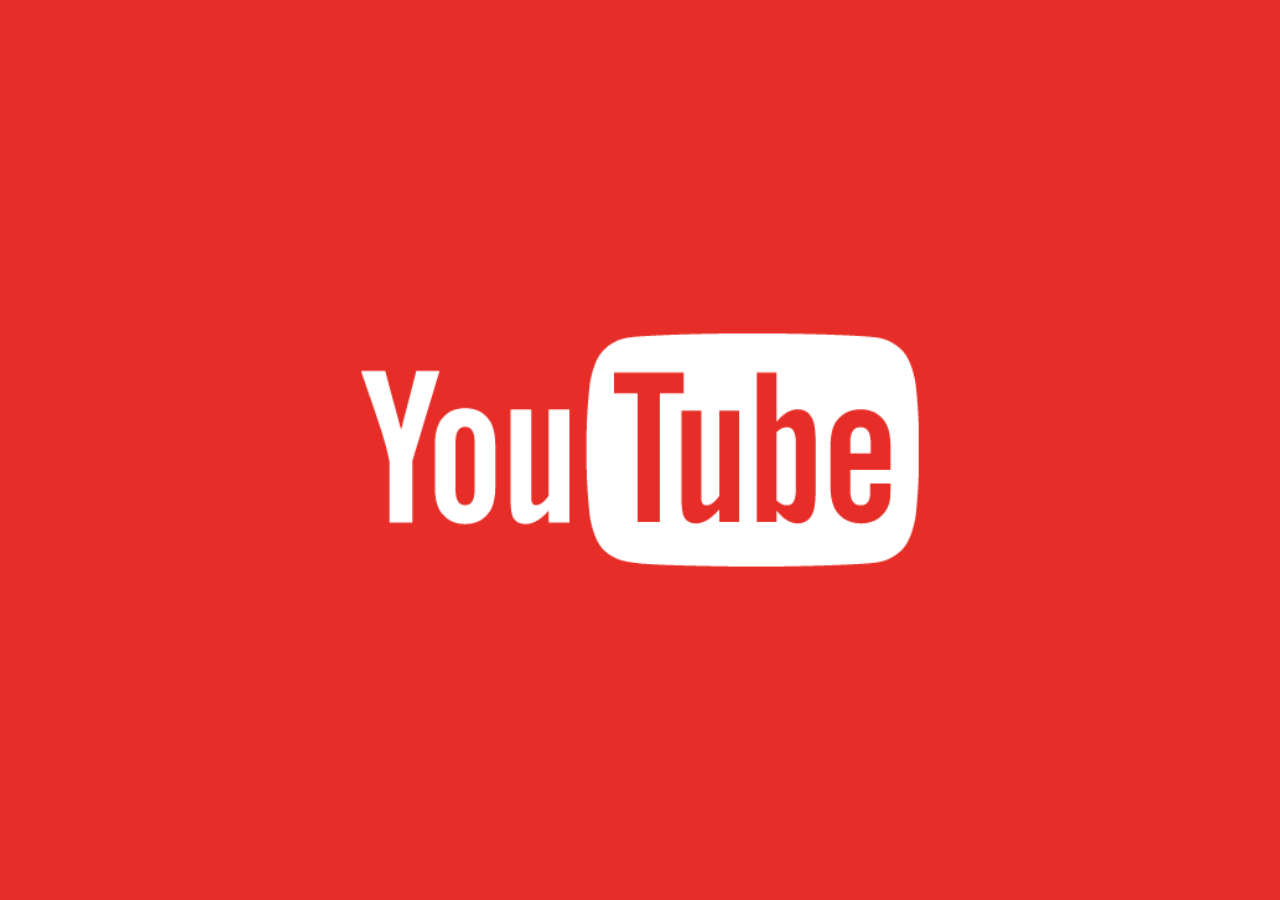
<file: index.html>
<!DOCTYPE html>
<html xmlns:yt="http://youtube.com">
    <head>
        <meta name="source" content="https://github.com/halohash/2015etv">
        <script>
// If you're seeing this, The source code is available on https://github.com/halohash/2015etv
window.etvconfig = {};
window.etvgamepad = {}
window.etvconfig.appname = "2015ETV"; // defaults to '2015ETV'
window.etvgamepad.index = null;
window.etvgamepad.id = null;
window.etvgamepad.list = null;
window.addEventListener("gamepadconnected", (e) => {
  console.log(`Controller Connected. (${e.gamepad.id})`);
  window.etvgamepad.index = e.gamepad.index;
  window.etvgamepad.id = e.gamepad.id;
  console.log('[DEBUG]: ' + e);
  gamepads = navigator.getGamepads();
});

window.addEventListener("gamepaddisconnected", (e) => {
  console.log("Controller disconnected");
  window.etvgamepad.index = null;
  window.etvgamepad.id = null;
  console.log('[DEBUG]: ' + e);
  gamepads = navigator.getGamepads();
});




            (function() {
                (function() {
                    function d(a) {
                        this.t = {};
                        this.tick = function(a, c, b) {
                            b = void 0 != b ? b : (new Date).getTime();
                            this.t[a] = [b, c]
                        }
                        ;
                        this.tick("start", null, a)
                    }
                    var a = new d;
                    window.jstiming = {
                        Timer: d,
                        load: a
                    };
                    if (window.performance && window.performance.timing) {
                        var a = window.performance.timing
                          , c = window.jstiming.load
                          , b = a.navigationStart
                          , a = a.responseStart;
                        0 < b && a >= b && (c.tick("_wtsrt", void 0, b),
                        c.tick("wtsrt_", "_wtsrt", a),
                        c.tick("tbsd_", "wtsrt_"))
                    }
                    try {
                        a = null,
                        window.chrome && window.chrome.csi && (a = Math.floor(window.chrome.csi().pageT),
                        c && 0 < b && (c.tick("_tbnd", void 0, window.chrome.csi().startE),
                        c.tick("tbnd_", "_tbnd", b))),
                        null == a && window.gtbExternal && (a = window.gtbExternal.pageT()),
                        null == a && window.external && (a = window.external.pageT,
                        c && 0 < b && (c.tick("_tbnd", void 0, window.external.startE),
                        c.tick("tbnd_", "_tbnd", b))),
                        a && (window.jstiming.pt = a)
                    } catch (e) {}
                }
                )();
            }
            )();
        </script>
        <script>
            window.yterr = window.yterr || true;
        </script>
        <title>Please Wait...</title>
        <link rel="icon" href="https://s.ytimg.com/yts/favicon-vflz7uhzw.ico" type="image/x-icon">
        <meta name="msXboxApplication-ID" content="423607D1">
        <meta name="xboxOneApplication-ID" content="07459769">
        <meta name="SC-WEBAPP-CONFIG" content="full">
        <style>
            #loader {
                height: 100%;
                left: 0;
                position: absolute;
                top: 0;
                width: 100%;
                z-index: 0;
                background-position: center center;
                background-repeat: no-repeat;
                background-size: 60%;
                background-color: #e62d27;
                background-image: url([data-uri]);
            }
        </style>
    </head>
    <body>
        <div id="loader"></div>
        <div id="leanback"></div>
        <script>
            window['swfConfig'] = {
                "args": {
                    "clipboard_swf": "https:\/\/s.ytimg.com\/yts\/swfbin\/player-vflUp4RcX\/clipboard_polyfill.swf",
                    "ssl": "1",
                    "host_language": "en",
                    "cver": "4",
                    "idpj": "-2",
                    "gapi_hint_params": "m;\/_\/scs\/abc-static\/_\/js\/k=gapi.gapi.en.6zwg_pEP_2A.O\/m=__features__\/am=AAQ\/rt=j\/d=1\/rs=AItRSTNy-00ELgURzlKy-V-78pEvv5BpHA",
                    "ldpj": "-21",
                    "hl": "en_US",
                    "legacy_behavior": "1",
                    "eventid": "KkmKVfmxC8bR-QPz-4CwAg",
                    "innertube_api_version": "v1",
                    "innertube_api_key": "AIzaSyAO_FJ2SlqU8Q4STEHLGCilw_Y9_11qcW8",
                    "fflags": "legacy_poster_behavior=true\u0026ui_logging=false\u0026player_legacy_behavior=true\u0026enable_audio_cast=true\u0026autoplay_less_click_target=false",
                    "fexp": "916648,9407141,9407942,9407992,9408142,9408420,9408710,9408855,9410706,9413503,9414611,9415304,9416117,9416137,9416456,9416847,952640",
                    "enablejsapi": 1,
                    "innertube_context_client_version": "20150623",
                    "c": "TVHTML5",
                    "player_error_log_fraction": "1.0",
                    "apiary_host_firstparty": "",
                    "apiary_host": "",
                    "cr": "US"
                },
                "messages": {
                    "player_fallback": ["Adobe Flash Player or an HTML5 supported browser is required for video playback.\u003cbr\u003e\u003ca href=\"http:\/\/get.adobe.com\/flashplayer\/\"\u003eGet the latest Flash Player \u003c\/a\u003e\u003cbr\u003e\u003ca href=\"\/html5\"\u003eLearn more about upgrading to an HTML5 browser\u003c\/a\u003e"]
                },
                "min_version": "8.0.0",
                "attrs": {
                    "id": "movie_player"
                },
                "params": {
                    "bgcolor": "#000000",
                    "allowfullscreen": "true",
                    "allowscriptaccess": "always"
                },
                "assets": {
                    "css": "\/\/s.ytimg.com\/yts\/cssbin\/www-player-vflu9LRGK.css",
                    "js": "\/\/s.ytimg.com\/yts\/jsbin\/html5player-en_US-vflPcWTEd\/html5player.js"
                },
                "sts": 16603,
                "url": "https:\/\/s.ytimg.com\/yts\/swfbin\/player-vflUp4RcX\/watch_as3.swf",
                "html5": true,
                "url_v9as2": "https:\/\/s.ytimg.com\/yts\/swfbin\/player-vflUp4RcX\/cps.swf",
                "url_v8": "https:\/\/s.ytimg.com\/yts\/swfbin\/player-vflUp4RcX\/cps.swf"
            };
            window['environment'] = {
                "varz": {
                    "xbox_launches": "939403",
                    "steel_whitelist_sw": 100,
                    "prevent_progressive": true,
                    "playback_failure_sw": 50,
                    "network_retry": true,
                    "voice_gesture_sw": 100,
                    "backend_error_sw": 25,
                    "activity_sw": 100,
                    "vvt_vss_logging": 0,
                    "h5_exceptions_sw": 100,
                    "exceptions_sw": 100,
                    "dash_enabled": true,
                    "post_play_sw": 100,
                    "watch_list_sw": 100,
                    "audio_config_sw": 1
                },
                "server_ua": "Mozilla\/5.0 (compatible; heritrix\/3.3.0-SNAPSHOT-20140702-2247 +http:\/\/archive.org\/details\/archive.org_bot),gzip(gfe)",
                "start_time": Date.now(),
                "language": null,
                "experiments": [916648, 940938, 940936, 942814, 935208, 952640, 932633, 911507, 912345, 930822, 918119, 925734, 946811, 9405143, 9407140, 9407141, 9407448, 9407484, 9407778, 9407827, 9407942, 9407992, 9408142, 9408395, 9408420, 9408710, 9408712, 9408855, 9410706, 9410776, 9412893, 9412896, 9412929, 9413171, 9413334, 9413378, 9413485, 9413503, 9414611, 9414633, 9414722, 9414753, 9414755, 9415018, 9415048, 9415117, 9415118, 9415304, 9415364, 9415401, 9415497, 9415783, 9415890, 9416026, 9416082, 9416095, 9416117, 9416137, 9416232, 9416239, 9416396, 9416416, 9416427, 9416456, 9416527, 9416847],
                "flags": {
                    "useMdxProtocolV3": false,
                    "superwatch": true,
                    "remainingSetsLow": true,
                    "qualityStatusBadges": false,
                    "pivotTooltip": false,
                    "enableSafetyModeRename": false,
                    "useTvHomePage": false,
                    "xhrExponentialBackoff": false,
                    "useYoutubeiDomain": false,
                    "pivotPostplay": false,
                    "usePregeneratedEvaluators": false,
                    "innertubeCountdown": true,
                    "modularEureka": false,
                    "smartAutoOpenGuide": [],
                    "samoaSubscriptions": false,
                    "qualityStatusBars": false,
                    "hisenseSetsUi": false
                },
                "visitor_data": "CgtsdnNjN3BDV2FLMA%3D%3D",
                "country": "US",
                "tv_binary": "app-prod.js",
                "player_url": "https:\/\/2014ltv.pages.dev\/player.js"
            };
            window['loader'] = "live";
            window['devjs'] = false;
            window['appRoot'] = "https:\/\/2015etv.pages.dev\/";
        </script>
        <script src="/live.js"></script>
    </body>
</html>
</file>
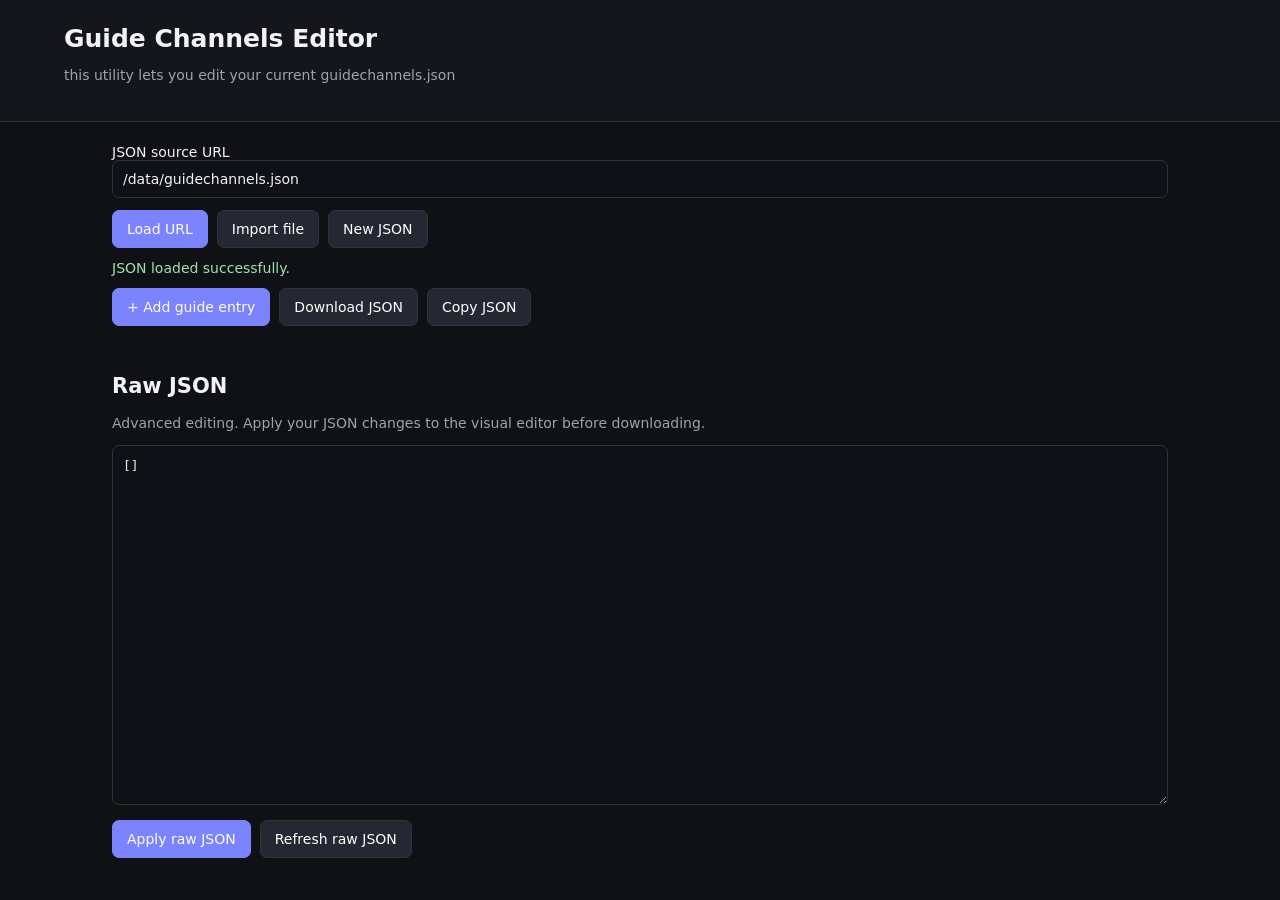
<file: helpers/guidechannels.html>
<!DOCTYPE html>
<html lang="en">
<head>
<meta charset="UTF-8">
<meta name="viewport" content="width=device-width, initial-scale=1">
<title>Guide Channels Editor</title>
<style>
:root {
  color-scheme: dark;
  --bg:#101114; --panel:#191b20; --border:#30333b;
  --text:#f2f3f5; --muted:#9da3ae; --accent:#7c83ff;
}
* { box-sizing:border-box; }
body { margin:0; background:var(--bg); color:var(--text); font:14px system-ui,sans-serif; }
header { padding:24px 5%; border-bottom:1px solid var(--border); background:#15161b; }
h1 { margin:0 0 7px; font-size:25px; }
p,.muted { color:var(--muted); }
main { max-width:1100px; margin:auto; padding:22px; }
.toolbar,.actions { display:flex; flex-wrap:wrap; gap:9px; margin:12px 0; }
input,textarea { width:100%; padding:10px; background:#101116; border:1px solid var(--border); border-radius:7px; color:var(--text); font:inherit; }
button { padding:10px 14px; border:1px solid var(--border); border-radius:7px; background:#252832; color:white; cursor:pointer; font:inherit; }
button:hover { filter:brightness(1.2); }
button:disabled { opacity:.4; cursor:not-allowed; }
.primary { background:var(--accent); border-color:var(--accent); }
.danger { color:#ff8888; }
#status { margin:12px 0; color:#9de6b1; }
#entries { display:grid; gap:14px; margin-top:20px; }
.entry { display:grid; grid-template-columns:110px minmax(0,1fr); gap:16px; padding:16px; border:1px solid var(--border); background:var(--panel); border-radius:12px; }
.entry img { width:100px; height:100px; object-fit:cover; border-radius:9px; background:#252832; }
.entry-content { min-width:0; }
.entry-head { display:flex; justify-content:space-between; align-items:center; gap:10px; }
.entry-head h2 { margin:0; font-size:16px; }
.field { margin:10px 0; }
.field label { display:block; color:var(--muted); margin-bottom:5px; font-size:12px; }
.entry-actions { display:flex; flex-wrap:wrap; gap:8px; margin-top:12px; }
#raw { min-height:360px; font:13px/1.5 monospace; tab-size:2; }
.section { margin-top:28px; }
[hidden] { display:none!important; }
@media(max-width:600px) {
  main { padding:14px; } header { padding:20px 14px; }
  .entry { grid-template-columns:1fr; }
  .entry img { width:88px; height:88px; }
}
</style>
</head>
<body>
<header>
  <h1>Guide Channels Editor</h1>
  <p>this utility lets you edit your current guidechannels.json</p>
</header>
<main>
  <label for="source">JSON source URL</label>
  <input id="source" value="/data/guidechannels.json">
  <div class="toolbar">
    <button class="primary" id="load">Load URL</button>
    <button id="fileBtn">Import file</button>
    <input id="file" type="file" accept=".json,application/json" hidden>
    <button id="new">New JSON</button>
  </div>
  <div id="status" role="status">Load a JSON URL or import a local JSON file.</div>
  <div class="toolbar">
    <button class="primary" id="add">+ Add guide entry</button>
    <button id="download">Download JSON</button>
    <button id="copy">Copy JSON</button>
  </div>
  <div id="entries"></div>
  <div class="section">
    <h2>Raw JSON</h2>
    <p>Advanced editing. Apply your JSON changes to the visual editor before downloading.</p>
    <textarea id="raw" spellcheck="false"></textarea>
    <div class="toolbar">
      <button class="primary" id="apply">Apply raw JSON</button>
      <button id="refresh">Refresh raw JSON</button>
    </div>
  </div>
</main>
<script>
"use strict";
const $ = id => document.getElementById(id);
let data = [];

function status(message, error = false) {
  $("status").textContent = message;
  $("status").style.color = error ? "#ff8888" : "#9de6b1";
}

function makeEntry() {
  return {
    guideEntryRenderer: {
      title: "New channel",
      thumbnail: { thumbnails: [{ url: "", width: 88, height: 88 }] },
      trackingParams: "",
      formattedTitle: { runs: [{ text: "New channel" }] },
      navigationEndpoint: { browseEndpoint: { browseId: "" } }
    }
  };
}

function rendererOf(item) {
  return item && item.guideEntryRenderer && typeof item.guideEntryRenderer === "object"
    ? item.guideEntryRenderer : null;
}

function ensureData(value) {
  if (!Array.isArray(value)) throw new Error("The JSON root must be an array.");
  value.forEach((item, index) => {
    if (!rendererOf(item)) throw new Error("Entry " + (index + 1) + " must contain guideEntryRenderer.");
  });
  return value;
}

function getThumb(r) {
  return r.thumbnail?.thumbnails?.[0] || {};
}

function setThumb(r, values) {
  if (!r.thumbnail || typeof r.thumbnail !== "object") r.thumbnail = {};
  if (!Array.isArray(r.thumbnail.thumbnails)) r.thumbnail.thumbnails = [{}];
  if (!r.thumbnail.thumbnails.length) r.thumbnail.thumbnails.push({});
  Object.assign(r.thumbnail.thumbnails[0], values);
}

function getBrowseId(r) {
  return r.navigationEndpoint?.browseEndpoint?.browseId || "";
}

function setBrowseId(r, value) {
  if (!r.navigationEndpoint || typeof r.navigationEndpoint !== "object") r.navigationEndpoint = {};
  if (!r.navigationEndpoint.browseEndpoint || typeof r.navigationEndpoint.browseEndpoint !== "object") {
    r.navigationEndpoint.browseEndpoint = {};
  }
  r.navigationEndpoint.browseEndpoint.browseId = value;
}

function getFormattedTitle(r) {
  return r.formattedTitle?.runs?.[0]?.text ?? "";
}

function setFormattedTitle(r, value) {
  if (!r.formattedTitle || typeof r.formattedTitle !== "object") r.formattedTitle = {};
  if (!Array.isArray(r.formattedTitle.runs)) r.formattedTitle.runs = [{}];
  if (!r.formattedTitle.runs.length) r.formattedTitle.runs.push({});
  r.formattedTitle.runs[0].text = value;
}

function field(parent, label, value, onChange, placeholder = "", type = "text") {
  const wrap = document.createElement("div");
  wrap.className = "field";
  const lab = document.createElement("label");
  lab.textContent = label;
  const input = document.createElement("input");
  input.type = type;
  input.value = value ?? "";
  input.placeholder = placeholder;
  input.addEventListener("input", () => {
    onChange(type === "number" ? Number(input.value) : input.value);
    updateRaw();
  });
  wrap.append(lab, input);
  parent.append(wrap);
  return input;
}

function render() {
  const root = $("entries");
  root.replaceChildren();

  data.forEach((item, index) => {
    const r = rendererOf(item);
    const card = document.createElement("article");
    card.className = "entry";

    const img = document.createElement("img");
    img.alt = "Thumbnail preview";
    img.src = getThumb(r).url || "";
    img.onerror = () => { img.style.opacity = ".3"; };

    const content = document.createElement("div");
    content.className = "entry-content";

    const head = document.createElement("div");
    head.className = "entry-head";
    const heading = document.createElement("h2");
    heading.textContent = "Guide entry " + (index + 1);

    const actions = document.createElement("div");
    actions.className = "entry-actions";

    const up = document.createElement("button");
    up.textContent = "↑";
    up.title = "Move entry up";
    up.disabled = index === 0;
    up.addEventListener("click", () => {
      [data[index - 1], data[index]] = [data[index], data[index - 1]];
      render();
    });

    const down = document.createElement("button");
    down.textContent = "↓";
    down.title = "Move entry down";
    down.disabled = index === data.length - 1;
    down.addEventListener("click", () => {
      [data[index + 1], data[index]] = [data[index], data[index + 1]];
      render();
    });

    const del = document.createElement("button");
    del.className = "danger";
    del.textContent = "Delete";
    del.addEventListener("click", () => {
      if (confirm("Delete this guide entry?")) {
        data.splice(index, 1);
        render();
      }
    });

    actions.append(up, down, del);
    head.append(heading, actions);
    content.append(head);

    field(content, "Title", r.title, value => { r.title = value; }, "Plainrock124");
    field(content, "Formatted title text", getFormattedTitle(r), value => {
      setFormattedTitle(r, value);
    }, "Plainrock124");
    field(content, "Thumbnail URL", getThumb(r).url, value => {
      setThumb(r, { url: value });
      img.src = value;
    }, "https://...");
    field(content, "Thumbnail width", getThumb(r).width ?? 88, value => {
      setThumb(r, { width: value });
    }, "88", "number");
    field(content, "Thumbnail height", getThumb(r).height ?? 88, value => {
      setThumb(r, { height: value });
    }, "88", "number");
    field(content, "Tracking params", r.trackingParams, value => {
      r.trackingParams = value;
    }, "CAgQtSwY...");
    field(content, "Browse ID", getBrowseId(r), value => {
      setBrowseId(r, value);
    }, "UCFUsBdbrNe2a8tnVsxBwoZw");

    card.append(img, content);
    root.append(card);
  });

  updateRaw();
}

function updateRaw() {
  $("raw").value = JSON.stringify(data, null, 2);
}

function loadObject(value) {
  data = ensureData(value);
  render();
  status("JSON loaded successfully.");
}

$("load").addEventListener("click", async () => {
  const url = $("source").value.trim();
  if (!url) return status("Enter a JSON URL.", true);
  try {
    status("Loading JSON...");
    const response = await fetch(url, { cache: "no-store" });
    if (!response.ok) throw new Error("HTTP " + response.status);
    loadObject(await response.json());
  } catch (error) {
    status("Could not load URL: " + error.message + ". The server may block cross-origin requests (CORS). Import the JSON file instead.", true);
  }
});

$("fileBtn").addEventListener("click", () => $("file").click());
$("file").addEventListener("change", async event => {
  const file = event.target.files[0];
  if (!file) return;
  try {
    loadObject(JSON.parse(await file.text()));
  } catch (error) {
    status("Invalid JSON: " + error.message, true);
  }
  event.target.value = "";
});

$("new").addEventListener("click", () => {
  if (!confirm("Start a new JSON document? Unsaved edits will be lost.")) return;
  loadObject([]);
});

$("add").addEventListener("click", () => {
  data.push(makeEntry());
  render();
});

$("download").addEventListener("click", () => {
  const blob = new Blob([JSON.stringify(data, null, 2)], { type: "application/json" });
  const url = URL.createObjectURL(blob);
  const a = document.createElement("a");
  a.href = url;
  a.download = "guide-entries.json";
  a.click();
  setTimeout(() => URL.revokeObjectURL(url), 1000);
  status("Download started: guide-entries.json");
});

$("copy").addEventListener("click", async () => {
  try {
    await navigator.clipboard.writeText(JSON.stringify(data, null, 2));
    status("JSON copied to clipboard.");
  } catch {
    $("raw").focus();
    $("raw").select();
    status("Clipboard unavailable. JSON selected; copy it manually.", true);
  }
});

$("apply").addEventListener("click", () => {
  try {
    loadObject(JSON.parse($("raw").value));
    status("Raw JSON applied successfully.");
  } catch (error) {
    status("Invalid JSON: " + error.message, true);
  }
});

$("refresh").addEventListener("click", () => updateRaw());
loadObject([]);
</script>
</body>
</html>
</file>
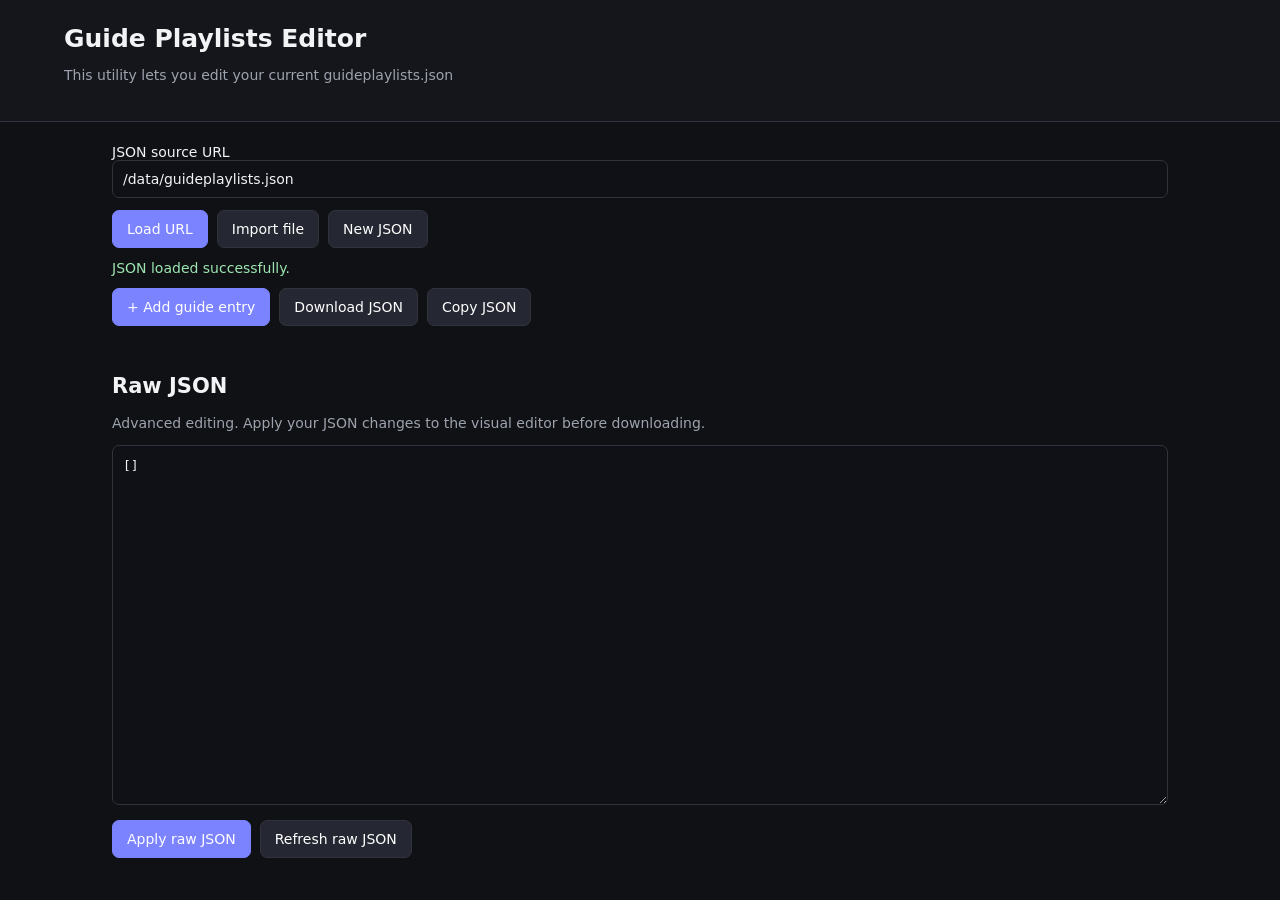
<file: helpers/guideplaylists.html>
<!DOCTYPE html>
<html lang="en">
<head>
<meta charset="UTF-8">
<meta name="viewport" content="width=device-width, initial-scale=1">
<title>Guide Playlists Editor</title>
<style>
:root {
  color-scheme: dark;
  --bg:#101114; --panel:#191b20; --border:#30333b;
  --text:#f2f3f5; --muted:#9da3ae; --accent:#7c83ff;
}
* { box-sizing:border-box; }
body { margin:0; background:var(--bg); color:var(--text); font:14px system-ui,sans-serif; }
header { padding:24px 5%; border-bottom:1px solid var(--border); background:#15161b; }
h1 { margin:0 0 7px; font-size:25px; }
p,.muted { color:var(--muted); }
main { max-width:1100px; margin:auto; padding:22px; }
.toolbar,.actions { display:flex; flex-wrap:wrap; gap:9px; margin:12px 0; }
input,textarea,select {
  width:100%; padding:10px; background:#101116;
  border:1px solid var(--border); border-radius:7px;
  color:var(--text); font:inherit;
}
button {
  padding:10px 14px; border:1px solid var(--border);
  border-radius:7px; background:#252832; color:white;
  cursor:pointer; font:inherit;
}
button:hover { filter:brightness(1.2); }
button:disabled { opacity:.4; cursor:not-allowed; }
.primary { background:var(--accent); border-color:var(--accent); }
.danger { color:#ff8888; }
#status { margin:12px 0; color:#9de6b1; }
#entries { display:grid; gap:14px; margin-top:20px; }
.entry {
  display:grid; grid-template-columns:minmax(0,1fr);
  gap:16px; padding:16px; border:1px solid var(--border);
  background:var(--panel); border-radius:12px;
}
.entry-content { min-width:0; }
.entry-head {
  display:flex; justify-content:space-between;
  align-items:center; gap:10px;
}
.entry-head h2 { margin:0; font-size:16px; }
.field { margin:10px 0; }
.field label {
  display:block; color:var(--muted);
  margin-bottom:5px; font-size:12px;
}
.entry-actions { display:flex; flex-wrap:wrap; gap:8px; }
#raw { min-height:360px; font:13px/1.5 monospace; tab-size:2; }
.section { margin-top:28px; }
[hidden] { display:none!important; }
@media(max-width:600px) {
  main { padding:14px; }
  header { padding:20px 14px; }
  .entry-head { align-items:flex-start; flex-direction:column; }
}
</style>
</head>
<body>
<header>
  <h1>Guide Playlists Editor</h1>
  <p>This utility lets you edit your current guideplaylists.json</p>
</header>

<main>
  <label for="source">JSON source URL</label>
  <input id="source" value="/data/guideplaylists.json">

  <div class="toolbar">
    <button class="primary" id="load">Load URL</button>
    <button id="fileBtn">Import file</button>
    <input id="file" type="file" accept=".json,application/json" hidden>
    <button id="new">New JSON</button>
  </div>

  <div id="status" role="status">Load a JSON URL or import a local JSON file.</div>

  <div class="toolbar">
    <button class="primary" id="add">+ Add guide entry</button>
    <button id="download">Download JSON</button>
    <button id="copy">Copy JSON</button>
  </div>

  <div id="entries"></div>

  <div class="section">
    <h2>Raw JSON</h2>
    <p>Advanced editing. Apply your JSON changes to the visual editor before downloading.</p>
    <textarea id="raw" spellcheck="false"></textarea>
    <div class="toolbar">
      <button class="primary" id="apply">Apply raw JSON</button>
      <button id="refresh">Refresh raw JSON</button>
    </div>
  </div>
</main>

<script>
"use strict";

const $ = id => document.getElementById(id);
let data = [];

function status(message, error = false) {
  $("status").textContent = message;
  $("status").style.color = error ? "#ff8888" : "#9de6b1";
}

function makeEntry() {
  return {
    guideEntryRenderer: {
      title: "Playlist",
      icon: {
        iconType: "playlists"
      },
      trackingParams: "",
      formattedTitle: {
        runs: [{ text: "Playlist" }]
      },
      navigationEndpoint: {
        browseEndpoint: {
          browseId: "PLxyz"
        }
      }
    }
  };
}

function rendererOf(item) {
  return item && item.guideEntryRenderer &&
    typeof item.guideEntryRenderer === "object"
    ? item.guideEntryRenderer
    : null;
}

function ensureData(value) {
  if (!Array.isArray(value)) {
    throw new Error("The JSON root must be an array.");
  }

  value.forEach((item, index) => {
    if (!rendererOf(item)) {
      throw new Error(
        "Entry " + (index + 1) +
        " must contain guideEntryRenderer."
      );
    }
  });

  return value;
}

function getBrowseId(r) {
  return r.navigationEndpoint?.browseEndpoint?.browseId || "";
}

function setBrowseId(r, value) {
  if (!r.navigationEndpoint ||
      typeof r.navigationEndpoint !== "object") {
    r.navigationEndpoint = {};
  }

  if (!r.navigationEndpoint.browseEndpoint ||
      typeof r.navigationEndpoint.browseEndpoint !== "object") {
    r.navigationEndpoint.browseEndpoint = {};
  }

  r.navigationEndpoint.browseEndpoint.browseId = value;
}

function getFormattedTitle(r) {
  return r.formattedTitle?.runs?.[0]?.text ?? "";
}

function setFormattedTitle(r, value) {
  if (!r.formattedTitle ||
      typeof r.formattedTitle !== "object") {
    r.formattedTitle = {};
  }

  if (!Array.isArray(r.formattedTitle.runs)) {
    r.formattedTitle.runs = [{}];
  }

  if (!r.formattedTitle.runs.length) {
    r.formattedTitle.runs.push({});
  }

  r.formattedTitle.runs[0].text = value;
}

function getIconType(r) {
  if (!r.icon || typeof r.icon !== "object") {
    r.icon = {};
  }

  return r.icon.iconType ?? "";
}

function setIconType(r, value) {
  if (!r.icon || typeof r.icon !== "object") {
    r.icon = {};
  }

  r.icon.iconType = value;
}

function field(parent, label, value, onChange, placeholder = "", type = "text") {
  const wrap = document.createElement("div");
  wrap.className = "field";

  const lab = document.createElement("label");
  lab.textContent = label;

  const input = document.createElement("input");
  input.type = type;
  input.value = value ?? "";
  input.placeholder = placeholder;

  input.addEventListener("input", () => {
    onChange(type === "number" ? Number(input.value) : input.value);
    updateRaw();
  });

  wrap.append(lab, input);
  parent.append(wrap);

  return input;
}

function render() {
  const root = $("entries");
  root.replaceChildren();

  data.forEach((item, index) => {
    const r = rendererOf(item);

    const card = document.createElement("article");
    card.className = "entry";

    const content = document.createElement("div");
    content.className = "entry-content";

    const head = document.createElement("div");
    head.className = "entry-head";

    const heading = document.createElement("h2");
    heading.textContent = "Guide entry " + (index + 1);

    const actions = document.createElement("div");
    actions.className = "entry-actions";

    const up = document.createElement("button");
    up.textContent = "↑";
    up.title = "Move entry up";
    up.disabled = index === 0;

    up.addEventListener("click", () => {
      [data[index - 1], data[index]] =
        [data[index], data[index - 1]];
      render();
    });

    const down = document.createElement("button");
    down.textContent = "↓";
    down.title = "Move entry down";
    down.disabled = index === data.length - 1;

    down.addEventListener("click", () => {
      [data[index + 1], data[index]] =
        [data[index], data[index + 1]];
      render();
    });

    const del = document.createElement("button");
    del.className = "danger";
    del.textContent = "Delete";

    del.addEventListener("click", () => {
      if (confirm("Delete this guide entry?")) {
        data.splice(index, 1);
        render();
      }
    });

    actions.append(up, down, del);
    head.append(heading, actions);
    content.append(head);

    field(
      content,
      "Title",
      r.title,
      value => { r.title = value; },
      "Plainrock124"
    );

    field(
      content,
      "Formatted title text",
      getFormattedTitle(r),
      value => setFormattedTitle(r, value),
      "Plainrock124"
    );

    field(
      content,
      "Icon Type",
      getIconType(r),
      value => setIconType(r, value),
      "playlists"
    );

    field(
      content,
      "Tracking params",
      r.trackingParams,
      value => { r.trackingParams = value; },
      "CAgQtSwY..."
    );

    field(
      content,
      "Browse ID",
      getBrowseId(r),
      value => setBrowseId(r, value),
      "UCFUsBdbrNe2a8tnVsxBwoZw"
    );

    card.append(content);
    root.append(card);
  });

  updateRaw();
}

function updateRaw() {
  $("raw").value = JSON.stringify(data, null, 2);
}

function loadObject(value) {
  data = ensureData(value);
  render();
  status("JSON loaded successfully.");
}

$("load").addEventListener("click", async () => {
  const url = $("source").value.trim();

  if (!url) {
    return status("Enter a JSON URL.", true);
  }

  try {
    status("Loading JSON...");

    const response = await fetch(url, {
      cache: "no-store"
    });

    if (!response.ok) {
      throw new Error("HTTP " + response.status);
    }

    loadObject(await response.json());
  } catch (error) {
    status(
      "Could not load URL: " + error.message +
      ". The server may block cross-origin requests (CORS). " +
      "Import the JSON file instead.",
      true
    );
  }
});

$("fileBtn").addEventListener("click", () => {
  $("file").click();
});

$("file").addEventListener("change", async event => {
  const file = event.target.files[0];

  if (!file) return;

  try {
    loadObject(JSON.parse(await file.text()));
  } catch (error) {
    status("Invalid JSON: " + error.message, true);
  }

  event.target.value = "";
});

$("new").addEventListener("click", () => {
  if (!confirm("Start a new JSON document? Unsaved edits will be lost.")) {
    return;
  }

  loadObject([]);
});

$("add").addEventListener("click", () => {
  data.push(makeEntry());
  render();
});

$("download").addEventListener("click", () => {
  const blob = new Blob(
    [JSON.stringify(data, null, 2)],
    { type: "application/json" }
  );

  const url = URL.createObjectURL(blob);
  const a = document.createElement("a");

  a.href = url;
  a.download = "guideplaylists.json";
  a.click();

  setTimeout(() => URL.revokeObjectURL(url), 1000);

  status("Download started: guideplaylists.json");
});

$("copy").addEventListener("click", async () => {
  try {
    await navigator.clipboard.writeText(
      JSON.stringify(data, null, 2)
    );

    status("JSON copied to clipboard.");
  } catch {
    $("raw").focus();
    $("raw").select();

    status(
      "Clipboard unavailable. JSON selected; copy it manually.",
      true
    );
  }
});

$("apply").addEventListener("click", () => {
  try {
    loadObject(JSON.parse($("raw").value));
    status("Raw JSON applied successfully.");
  } catch (error) {
    status("Invalid JSON: " + error.message, true);
  }
});

$("refresh").addEventListener("click", () => {
  updateRaw();
  status("Raw JSON refreshed.");
});

loadObject([]);
</script>
</body>
</html>
</file>
